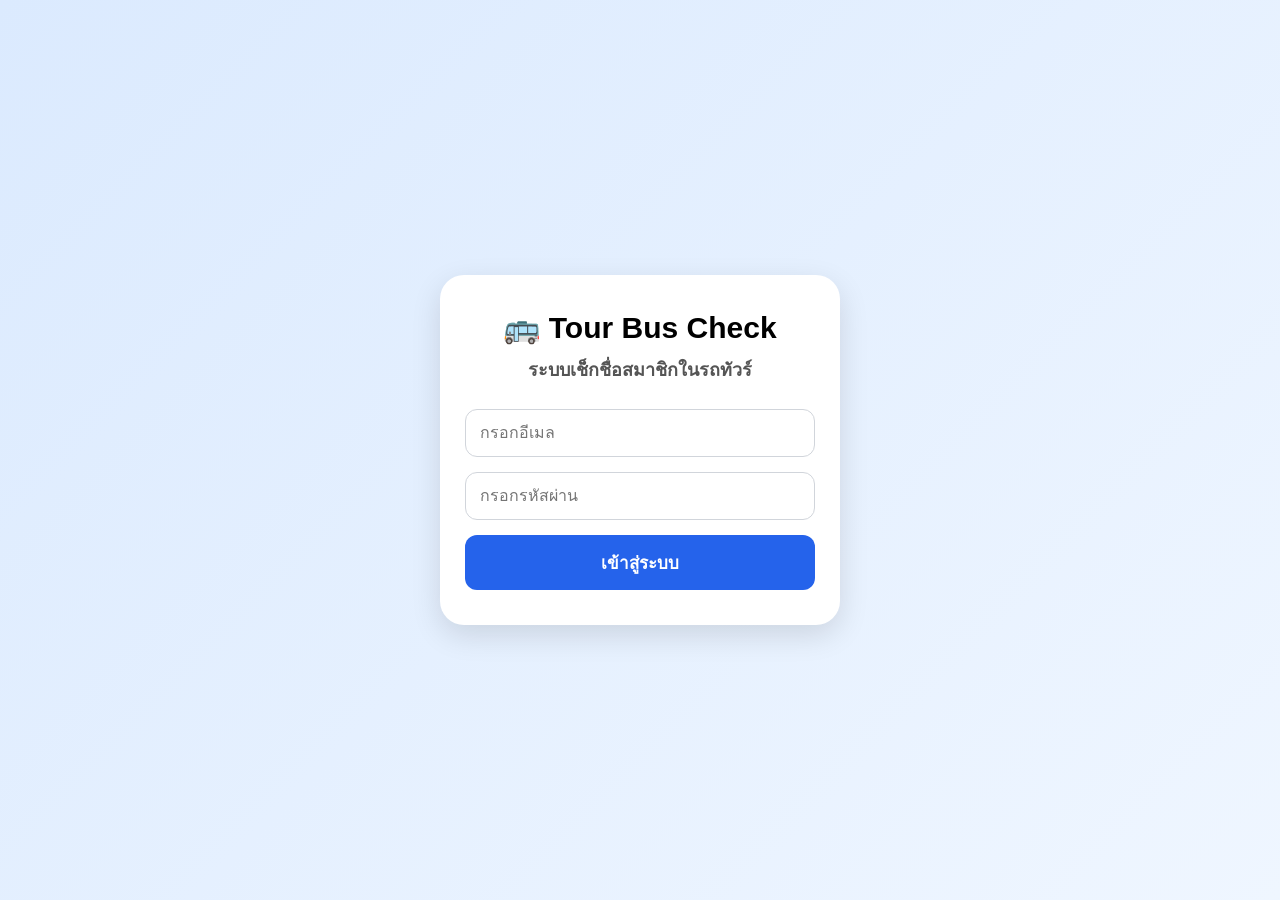
<file: index.html>
<!DOCTYPE html>
<html lang="th">

<head>
    <meta charset="UTF-8">
    <meta name="viewport" content="width=device-width, initial-scale=1.0">

    <title>Tour Bus Check</title>

    <link rel="stylesheet" href="style.css">
</head>

<body>

    <div class="login-container">

        <div class="login-box">

            <h1>🚌 Tour Bus Check</h1>

            <h2>ระบบเช็กชื่อสมาชิกในรถทัวร์</h2>

            <form action="dashboard.html">

                <input
                    type="email"
                    placeholder="กรอกอีเมล"
                >

                <input
                    type="password"
                    placeholder="กรอกรหัสผ่าน"
                >

                <button type="submit">
                    เข้าสู่ระบบ
                </button>

            </form>

        </div>

    </div>

</body>

</html>
</file>
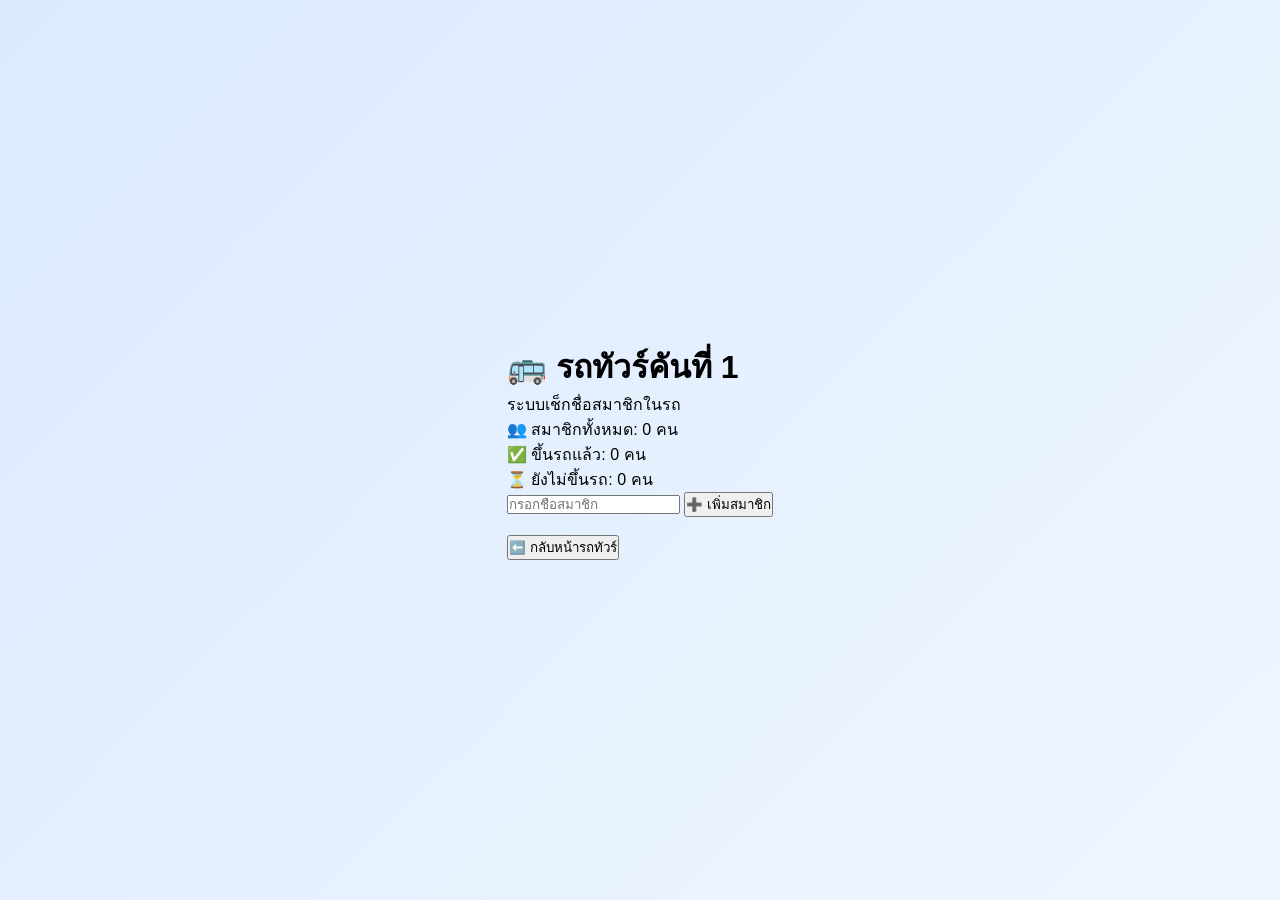
<file: bus.html>
<!DOCTYPE html>
<html lang="th">

<head>
    <meta charset="UTF-8">
    <meta name="viewport" content="width=device-width, initial-scale=1.0">

    <title>สมาชิกในรถทัวร์</title>

    <link rel="stylesheet" href="style.css">
</head>

<body>

    <div class="dashboard-container">

        <h1>🚌 รถทัวร์คันที่ 1</h1>

        <p class="welcome">
            ระบบเช็กชื่อสมาชิกในรถ
        </p>

        <div class="member-summary">
            <p>👥 สมาชิกทั้งหมด: <span id="total">0</span> คน</p>
            <p>✅ ขึ้นรถแล้ว: <span id="boarded">0</span> คน</p>
            <p>⏳ ยังไม่ขึ้นรถ: <span id="notBoarded">0</span> คน</p>
        </div>

        <div class="add-member">

            <input
                type="text"
                id="memberName"
                placeholder="กรอกชื่อสมาชิก"
            >

            <button onclick="addMember()">
                ➕ เพิ่มสมาชิก
            </button>

        </div>

        <div id="memberList"></div>

        <br>

        <button onclick="goBack()">
            ⬅️ กลับหน้ารถทัวร์
        </button>

    </div>

    <script>

        let members = [];
        const urlParams = new URLSearchParams(window.location.search);
const busNumber = urlParams.get("bus") || "1";

document.querySelector("h1").textContent =
    "🚌 รถทัวร์คันที่ " + busNumber;

        function addMember() {

            const input = document.getElementById("memberName");

            const name = input.value.trim();

            if (name === "") {
                alert("กรุณากรอกชื่อสมาชิก");
                return;
            }

            members.push({
                name: name,
                boarded: false
            });

            input.value = "";

            displayMembers();
        }

        function displayMembers() {

            const list = document.getElementById("memberList");

            list.innerHTML = "";

            members.forEach((member, index) => {

                const div = document.createElement("div");

                div.className = "member-card";

                div.innerHTML = `
                    <strong>${member.name}</strong>

                    <p>
                        ${member.boarded
                            ? "✅ ขึ้นรถแล้ว"
                            : "⏳ ยังไม่ขึ้นรถ"}
                    </p>

                    <button onclick="toggleBoarding(${index})">
                        ${member.boarded
                            ? "เปลี่ยนเป็นยังไม่ขึ้นรถ"
                            : "เช็กขึ้นรถ"}
                    </button>

                    <button onclick="deleteMember(${index})">
                        🗑️ ลบ
                    </button>
                `;

                list.appendChild(div);

            });

            updateSummary();
        }

        function toggleBoarding(index) {

            members[index].boarded =
                !members[index].boarded;

            displayMembers();
        }

        function deleteMember(index) {

            members.splice(index, 1);

            displayMembers();
        }

        function updateSummary() {

            const total = members.length;

            const boarded =
                members.filter(member => member.boarded).length;

            const notBoarded =
                total - boarded;

            document.getElementById("total").textContent = total;

            document.getElementById("boarded").textContent = boarded;

            document.getElementById("notBoarded").textContent = notBoarded;
        }

        function goBack() {

            window.location.href = "dashboard.html";

        }

    </script>

</body>

</html>
</file>
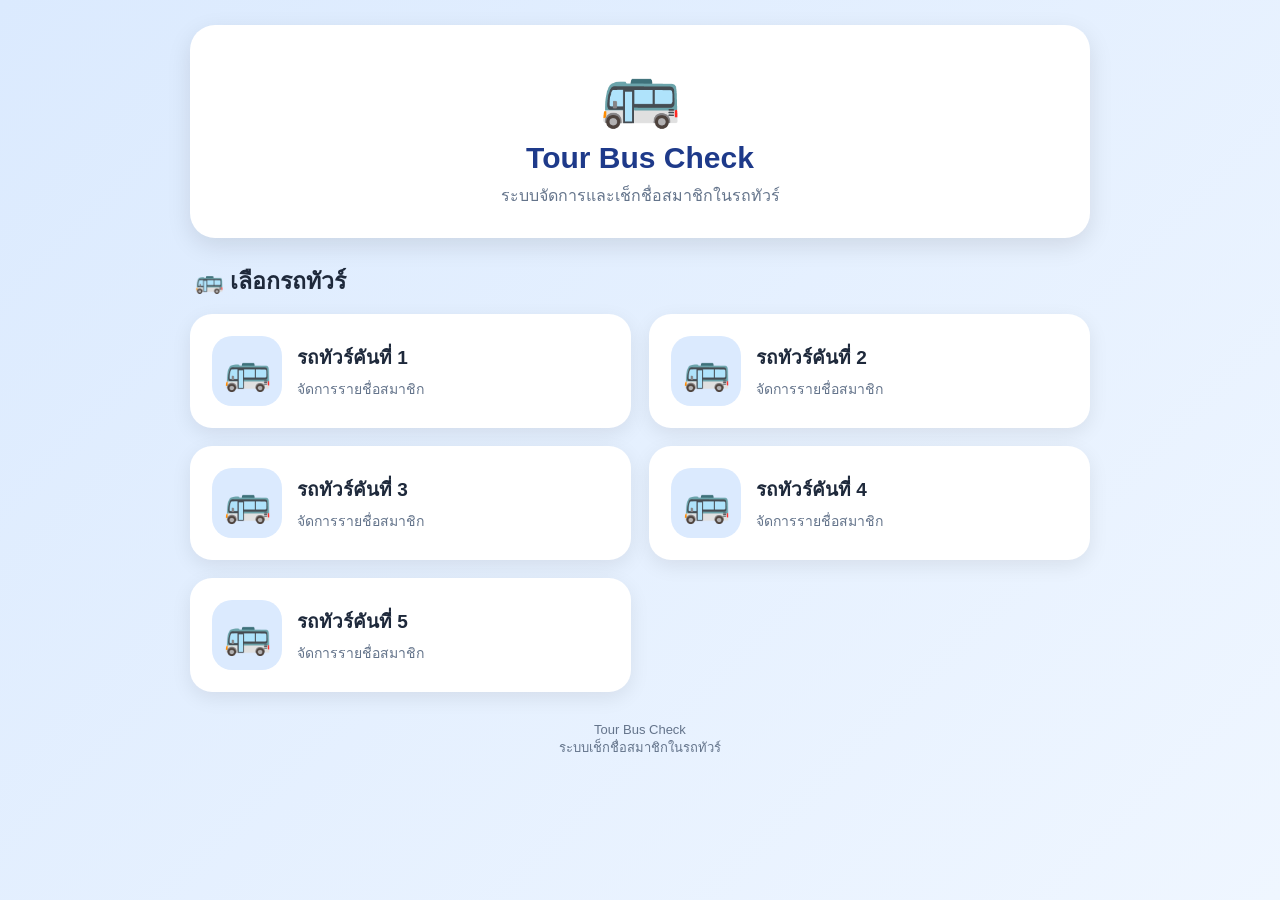
<file: dashboard.html>
<!DOCTYPE html>
<html lang="th">

<head>

    <meta charset="UTF-8">

    <meta name="viewport"
          content="width=device-width, initial-scale=1.0">

    <title>Tour Bus Check</title>

    <style>

        * {
            box-sizing: border-box;
            margin: 0;
            padding: 0;
        }

        body {
            font-family: Arial, sans-serif;
            background: linear-gradient(
                135deg,
                #dbeafe,
                #eff6ff
            );
            min-height: 100vh;
            padding: 25px 15px;
        }

        /* กล่องหลัก */

        .dashboard-container {
            width: 100%;
            max-width: 900px;
            margin: auto;
        }

        /* ส่วนหัว */

        .header {
            background: white;
            padding: 30px 20px;
            border-radius: 25px;

            text-align: center;

            box-shadow:
                0 8px 25px rgba(0, 0, 0, 0.10);

            margin-bottom: 25px;
        }

        .bus-logo {
            font-size: 65px;
            margin-bottom: 10px;
        }

        .header h1 {
            font-size: 30px;
            color: #1e3a8a;
            margin-bottom: 8px;
        }

        .header p {
            color: #64748b;
            font-size: 16px;
        }

        /* หัวข้อ */

        .section-title {
            font-size: 23px;
            color: #1e293b;

            margin: 20px 5px 15px;
        }

        /* รายการรถ */

        .bus-list {
            display: grid;

            grid-template-columns:
                repeat(2, 1fr);

            gap: 18px;
        }

        /* การ์ดรถ */

        .bus-card {

            display: flex;
            align-items: center;

            gap: 15px;

            background: white;

            padding: 22px;

            border-radius: 22px;

            text-decoration: none;

            color: #1e293b;

            box-shadow:
                0 6px 20px
                rgba(0, 0, 0, 0.08);

            transition:
                transform 0.2s,
                box-shadow 0.2s;
        }

        /* เมื่อกด/เอานิ้วแตะ */

        .bus-card:hover {

            transform: translateY(-4px);

            box-shadow:
                0 12px 25px
                rgba(0, 0, 0, 0.13);
        }

        /* ไอคอนรถ */

        .bus-icon {

            width: 70px;
            height: 70px;

            background: #dbeafe;

            border-radius: 20px;

            display: flex;

            justify-content: center;

            align-items: center;

            font-size: 38px;

            flex-shrink: 0;
        }

        /* ข้อมูลรถ */

        .bus-info {
            text-align: left;
        }

        .bus-info h3 {

            font-size: 19px;

            margin-bottom: 6px;

            color: #1e293b;
        }

        .bus-info p {

            font-size: 14px;

            color: #64748b;
        }

        /* ส่วนท้าย */

        .footer {

            text-align: center;

            margin-top: 30px;

            color: #64748b;

            font-size: 13px;
        }

        /* มือถือ */

        @media (max-width: 600px) {

            .bus-list {

                grid-template-columns: 1fr;

            }

            .header h1 {

                font-size: 25px;

            }

            .bus-logo {

                font-size: 55px;

            }

        }

    </style>

</head>


<body>


    <div class="dashboard-container">


        <!-- ส่วนหัว -->

        <div class="header">

            <div class="bus-logo">
                🚌
            </div>

            <h1>
                Tour Bus Check
            </h1>

            <p>
                ระบบจัดการและเช็กชื่อสมาชิกในรถทัวร์
            </p>

        </div>


        <!-- หัวข้อ -->

        <h2 class="section-title">
            🚌 เลือกรถทัวร์
        </h2>


        <!-- รถทัวร์ทั้ง 5 คัน -->

        <div class="bus-list">


            <!-- รถคันที่ 1 -->

            <a
                href="bus.html?bus=1"
                class="bus-card"
            >

                <div class="bus-icon">
                    🚌
                </div>

                <div class="bus-info">

                    <h3>
                        รถทัวร์คันที่ 1
                    </h3>

                    <p>
                        จัดการรายชื่อสมาชิก
                    </p>

                </div>

            </a>


            <!-- รถคันที่ 2 -->

            <a
                href="bus.html?bus=2"
                class="bus-card"
            >

                <div class="bus-icon">
                    🚌
                </div>

                <div class="bus-info">

                    <h3>
                        รถทัวร์คันที่ 2
                    </h3>

                    <p>
                        จัดการรายชื่อสมาชิก
                    </p>

                </div>

            </a>


            <!-- รถคันที่ 3 -->

            <a
                href="bus.html?bus=3"
                class="bus-card"
            >

                <div class="bus-icon">
                    🚌
                </div>

                <div class="bus-info">

                    <h3>
                        รถทัวร์คันที่ 3
                    </h3>

                    <p>
                        จัดการรายชื่อสมาชิก
                    </p>

                </div>

            </a>


            <!-- รถคันที่ 4 -->

            <a
                href="bus.html?bus=4"
                class="bus-card"
            >

                <div class="bus-icon">
                    🚌
                </div>

                <div class="bus-info">

                    <h3>
                        รถทัวร์คันที่ 4
                    </h3>

                    <p>
                        จัดการรายชื่อสมาชิก
                    </p>

                </div>

            </a>


            <!-- รถคันที่ 5 -->

            <a
                href="bus.html?bus=5"
                class="bus-card"
            >

                <div class="bus-icon">
                    🚌
                </div>

                <div class="bus-info">

                    <h3>
                        รถทัวร์คันที่ 5
                    </h3>

                    <p>
                        จัดการรายชื่อสมาชิก
                    </p>

                </div>

            </a>


        </div>


        <!-- ส่วนท้าย -->

        <div class="footer">

            Tour Bus Check
            <br>
            ระบบเช็กชื่อสมาชิกในรถทัวร์

        </div>


    </div>


</body>

</html>
</file>
<file: style.css>
* {
    box-sizing: border-box;
    margin: 0;
    padding: 0;
}

body {
    font-family: Arial, sans-serif;
    background: linear-gradient(135deg, #dbeafe, #eff6ff);
    min-height: 100vh;

    display: flex;
    justify-content: center;
    align-items: center;

    padding: 20px;
}

.login-container {
    width: 100%;
    max-width: 400px;
}

.login-box {
    background: white;
    padding: 35px 25px;
    border-radius: 24px;

    text-align: center;

    box-shadow: 0 10px 30px rgba(0, 0, 0, 0.12);
}

.login-box h1 {
    font-size: 30px;
    margin-bottom: 10px;
}

.login-box h2 {
    font-size: 18px;
    color: #555;
    margin-bottom: 25px;
}

.login-box input {
    width: 100%;
    padding: 14px;

    margin-bottom: 15px;

    border: 1px solid #d1d5db;
    border-radius: 12px;

    font-size: 16px;
}

.login-box button {
    width: 100%;
    padding: 14px;

    border: none;
    border-radius: 12px;

    background: #2563eb;
    color: white;

    font-size: 17px;
    font-weight: bold;

    cursor: pointer;
}

.login-box button:hover {
    opacity: 0.9;
}
</file>
